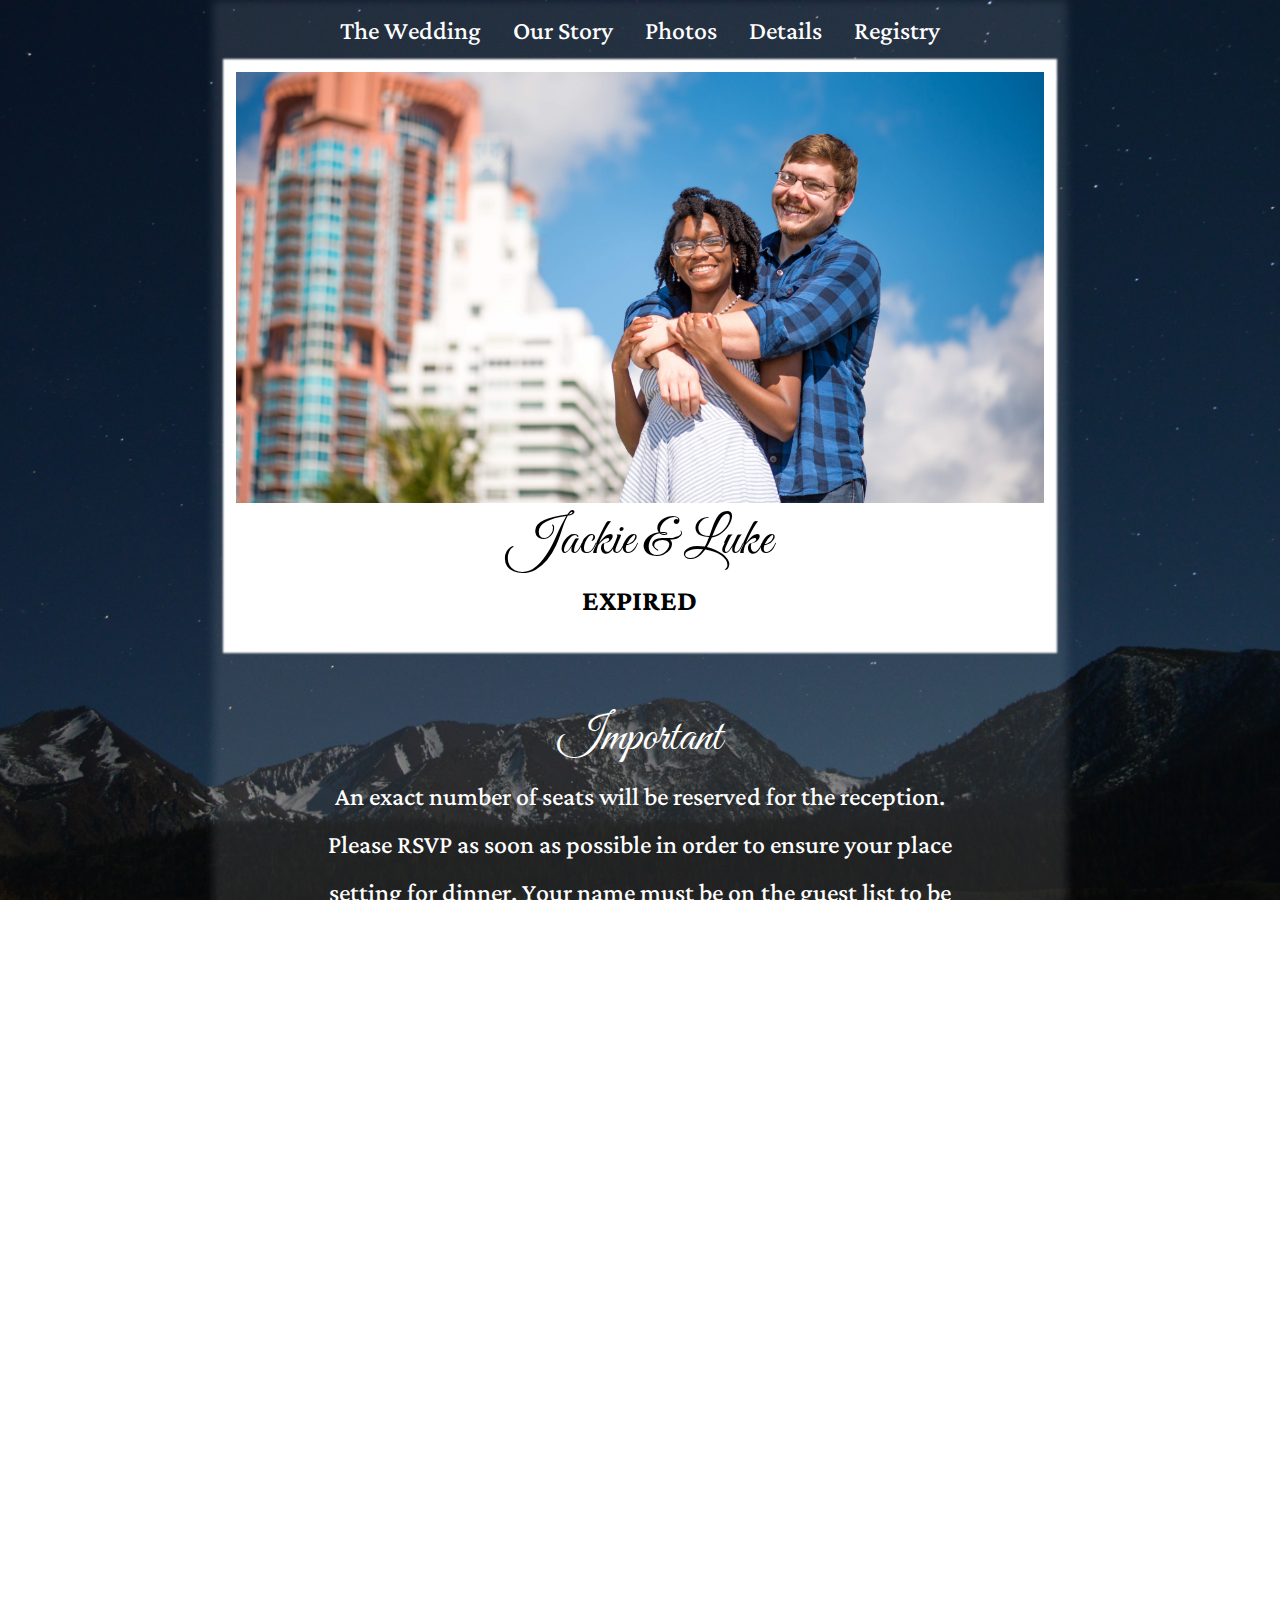
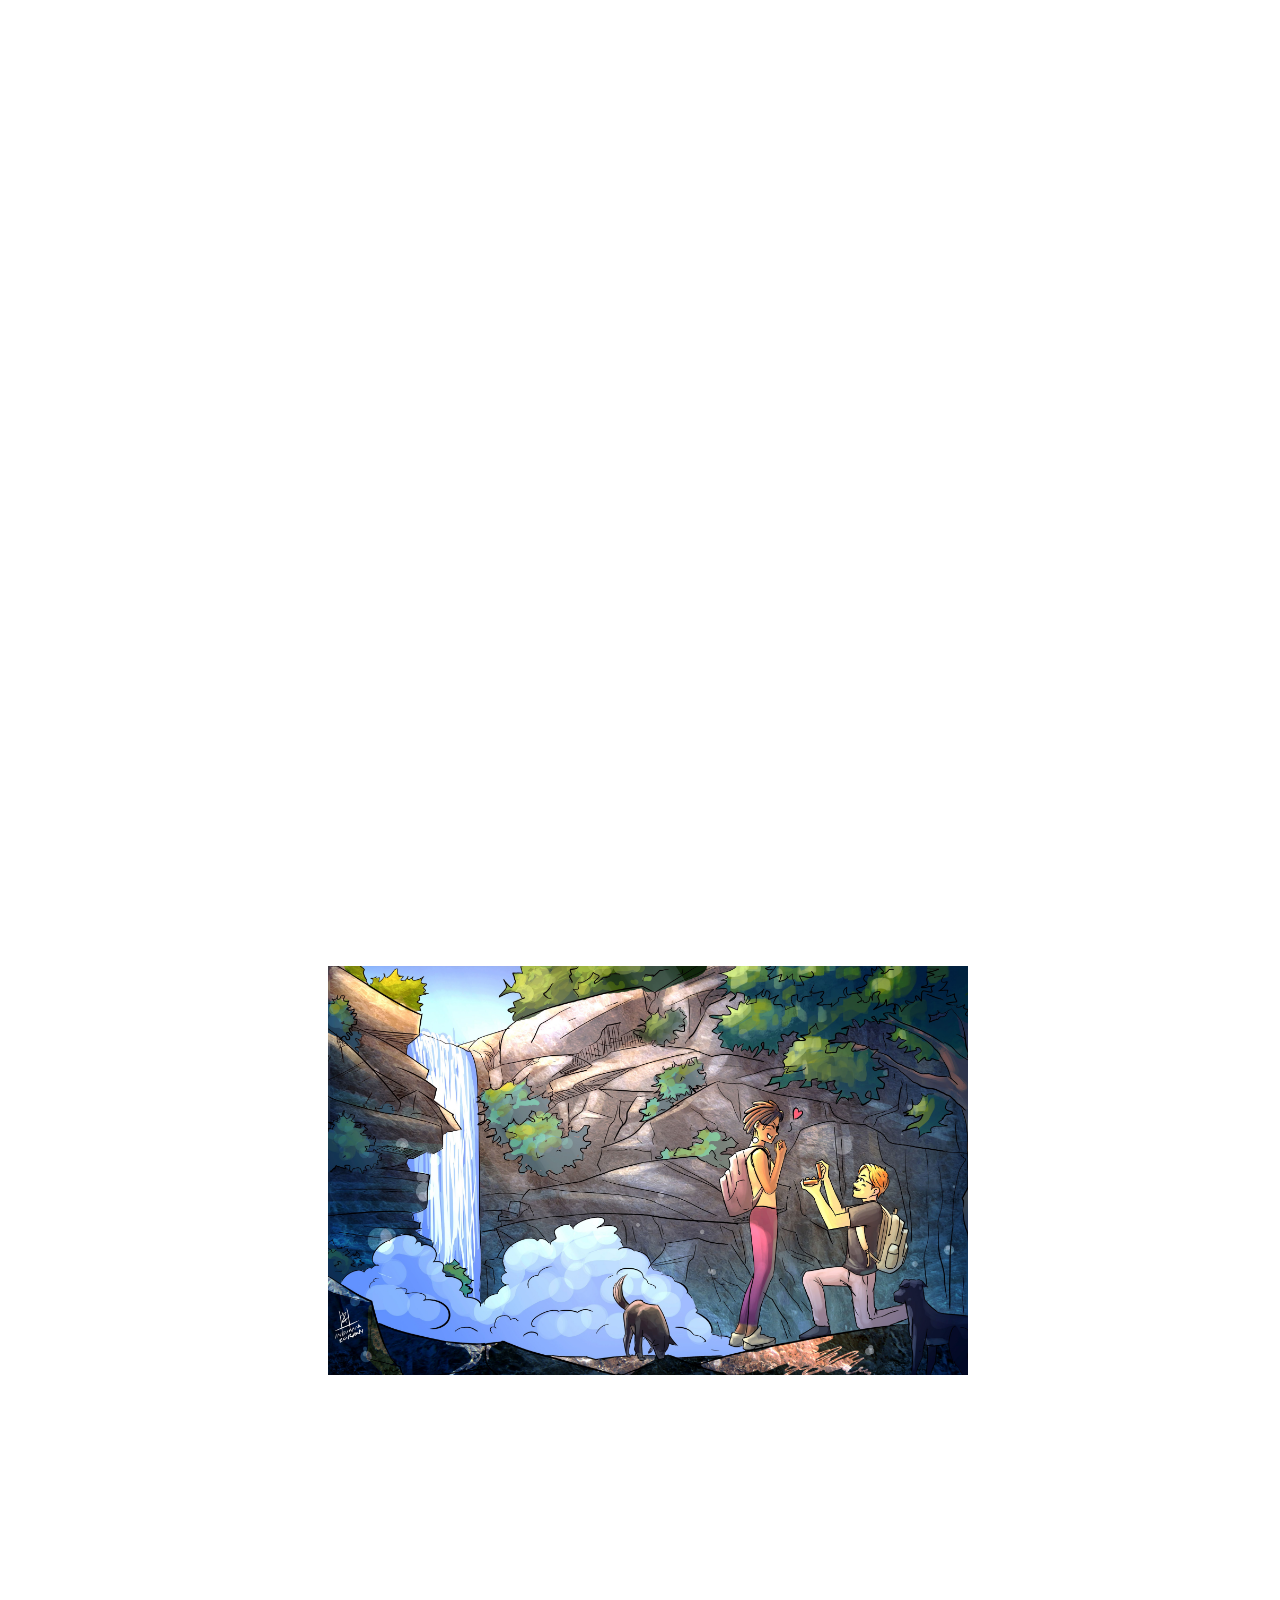
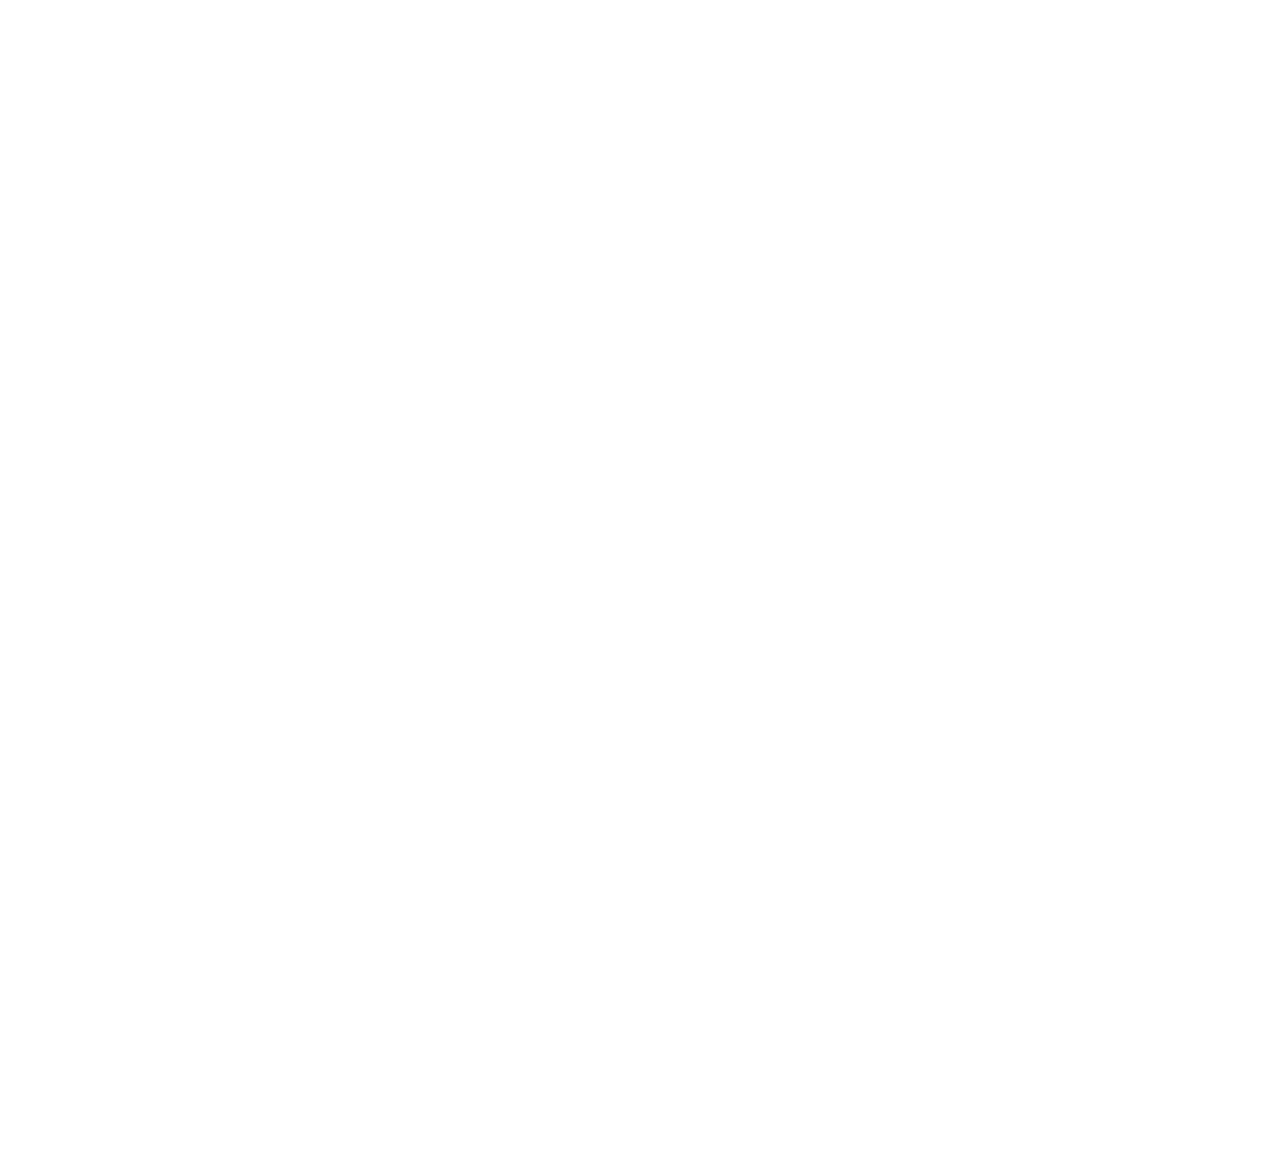
<file: index.html>
<!DOCTYPE html>
<html>

<head>
    <!-- Global site tag (gtag.js) - Google Analytics -->
    <script async src="https://www.googletagmanager.com/gtag/js?id=UA-126639115-3"></script>
    <script>
        window.dataLayer = window.dataLayer || [];
        function gtag() { dataLayer.push(arguments); }
        gtag('js', new Date());

        gtag('config', 'UA-126639115-3');
    </script>

    <meta charset="utf-8">
    <meta name="viewport" content="width=device-width">

    <link rel="stylesheet" href="https://stackpath.bootstrapcdn.com/bootstrap/4.3.1/css/bootstrap.min.css"
        integrity="sha384-ggOyR0iXCbMQv3Xipma34MD+dH/1fQ784/j6cY/iJTQUOhcWr7x9JvoRxT2MZw1T" crossorigin="anonymous">
    <script src="https://code.jquery.com/jquery-3.3.1.slim.min.js"
        integrity="sha384-q8i/X+965DzO0rT7abK41JStQIAqVgRVzpbzo5smXKp4YfRvH+8abtTE1Pi6jizo"
        crossorigin="anonymous"></script>
    <script src="https://cdnjs.cloudflare.com/ajax/libs/popper.js/1.14.7/umd/popper.min.js"
        integrity="sha384-UO2eT0CpHqdSJQ6hJty5KVphtPhzWj9WO1clHTMGa3JDZwrnQq4sF86dIHNDz0W1"
        crossorigin="anonymous"></script>
    <script src="https://stackpath.bootstrapcdn.com/bootstrap/4.3.1/js/bootstrap.min.js"
        integrity="sha384-JjSmVgyd0p3pXB1rRibZUAYoIIy6OrQ6VrjIEaFf/nJGzIxFDsf4x0xIM+B07jRM"
        crossorigin="anonymous"></script>
    <link rel="stylesheet" type="text/css" href="style.css">
    <script src="myscripts.js"></script>
    <link
        href="https://fonts.googleapis.com/css?family=Alex+Brush|Allura|Dancing+Script|Great+Vibes|Lateef|Patrick+Hand+SC|Rouge+Script"
        rel="stylesheet">

    <link href='http://fonts.googleapis.com/css?family=Great+Vibes' rel='stylesheet' type='text/css'>
    <title>Luke and Jackie</title>
</head>

<body>
    <div class="container wedding-page offset-md-2 col-md-8 col-sm-12" id="top">
        <ul class="nav justify-content-center navigation">
            <li class="nav-item">
                <a class="nav-link" href="#wedding">The Wedding</a>
            </li>
            <li class="nav-item">
                <a class="nav-link" href="#story">Our Story</a>
            </li>
            <li class="nav-item">
                <a class="nav-link" href="photos.html">Photos</a>
            </li>
            <li class="nav-item">
                <a class="nav-link" href="#details">Details</a>
            </li>
            <li class="nav-item">
                <a class="nav-link" href="registry.html">Registry</a>
            </li>
        </ul>
        <div class="container wedding-page-blur"></div>
        <header class="header">
            <img src="./sitePhotos/header.jpg" alt="Jackie Luke Header">
            <h1 id="wedding-title">Jackie &amp; Luke </h1>
            <h3 id="countdown"></h3>
        </header>
        <div id="content">
            <div class="page">
                <div class="page-sections offset-md-1 col-md-10 col-sm-12">
                    <br>
                    <div class="anchor" id="important">Important</div>
                    <div class="important-section">
                        <div class="important-section-items">
                            <div class="important-item">
                                <div class="important-event-info">
                                    <p>An exact number of seats will be reserved for the reception. Please RSVP as soon
                                        as possible in order to ensure your place setting for dinner. Your name must be
                                        on the guest list to be allowed entry into the venue.</p>
                                    <br>
                                </div>
                            </div>
                        </div>
                    </div>
                    <div class="anchor" id="wedding">The Wedding</div>
                    <div class="wedding-event-section">
                        <!-- <img src="./sitePhotos/wedding.jpg" alt="Hug"> -->
                        <div class="wedding-event-section-items">
                            <div class="wedding-event-item">
                                <div class="wedding-event-title"></div>
                                <div class="wedding-event-date">
                                    <p>Saturday, September 21, 2019<br>4:00 PM<br>Attire: Cocktail Attire</p>
                                    <br>
                                </div>
                                <div class="anchor">Ceremony &amp; Reception</div>
                                <div class="wedding-event-venue">
                                    <p>Historic Academy of Medicine at Georgia Tech</p>
                                </div>
                                <div class="wedding-event-address">
                                    <p>875 West Peachtree Street Northwest,</p>
                                    <p>Atlanta, GA 30309</p>
                                </div>
                                <p class="leave">Please don't forget to RSVP by August 15, 2019.<br><br></p>
                            </div>
                        </div>
                    </div>
                    <div class="anchor" id="details">Parking & Transportation</div>
                    <div class="parking-section">
                        <div class="parking-section-items">
                            <div class="parking-item">
                                <div class="parking-overview">
                                    <p>Complementary valet parking in rear of the venue.
                                        <br>
                                        From West Peachtree Street turn right on 7th street.
                                        <br>
                                        The parking lot entrance is on the right.
                                    </p>
                                </div>
                                <br>
                            </div>
                        </div>
                    </div>
                    <div class="anchor">Hotel Block</div>
                    <div class="detail-section">
                        <div class="detail-section-items">
                            <div class="detail-item">
                                <div class="detail-overview">
                                    <p>We have reserved hotel room blocks for <br> Friday September 20 - Saturday Sept
                                        21, 2019</p>

                                </div>
                                <div class="row">
                                    <div class="col-md col-sm-12 left-hotel-details">
                                        <p class="hotel-details link-buttons"><b>The Georgia Tech Hotel</b>
                                            <br>
                                            800 Spring Street Northwest
                                            <br>
                                            Atlanta, GA 30308
                                            <br>
                                            (800) 706-2899
                                            <br>
                                            <a
                                                href="http://www.secure-res.com/res/vn3/cglogin.aspx?hotelid=2871&rlog=957&pd=alechawed">GA
                                                Tech Reservation Link</a>
                                            <br>
                                            <br>
                                            Booking Deadline: 08.23.2019
                                            <br>
                                            0.2 miles from venue
                                            <br>
                                            $159 room + $5 hotel fee
                                            <br>
                                            $18 parking per night</p>
                                    </div>
                                    <div class="col-md col-sm-12">
                                        <p class="hotel-details link-buttons"><b>The Artmore Hotel</b>
                                            <br>
                                            1302 West Peachtree Street
                                            <br>
                                            Atlanta, GA 30309
                                            <br>
                                            (404) 876-6100
                                            <br>
                                            <a
                                                href="https://reservations.travelclick.com/99060?groupID=2596654#/guestsandrooms">Artmore
                                                Reservation Link</a>
                                            <br>
                                            <br>
                                            Booking Deadline: 08.20.2019
                                            <br>
                                            1.3 miles from venue
                                            <br>
                                            $139 room + $13.71 hotel fee
                                            <br>
                                            $30 parking per night</p>
                                    </div>
                                </div>
                                <br>
                            </div>
                        </div>
                    </div>
                    <div class="anchor" id="story">Our Story</div>
                    <div class="section">
                        <img src="./sitePhotos/waterfall.jpg" alt="Waterfall">
                        <div class="section-items">
                            <div class="item">
                                <div class="item-title">Stargazing</div>
                                <div class="item-description">
                                    <p>Luke and I once attempted to go stargazing in the middle of the night out in
                                        the country. There was no moon that night which allowed the perfect setting
                                        for observing the meteor shower. Unfortunately, I wasn't feeling the
                                        ambiguous animal noises, so we didn't last even 30 minutes out in nature
                                        under the stars... For our wedding, I'd like to recreate an
                                        "under-the-stars" experience in the city that will hopefully last longer
                                        than half an hour. ~Jackie<br></p>
                                </div>
                            </div>
                            <div class="item">
                                <div class="item-title">Waterfalls</div>
                                <div class="item-description">
                                    <p>I had everything planned - all the
                                        details. On Monday, I would take Jackie on a hike to Tallulah Gorge and ask
                                        her to marry me. Our first date was at Tallulah. There is a waterfall at the
                                        bottom which we had yet to view. The dogs could accompanying us. I was
                                        certainly more excited than nervous. Unfortunately, Jackie didn't want to go
                                        to Tallulah again. I finally convinced her to make the trip, but it rained
                                        the night before causing the waterfall area to close for safety reasons. To
                                        save the proposal, I googled waterfall hikes the morning of our departure
                                        and we settled on Panther Creek Falls. The treacherous 3+ mile hike-in
                                        allowed for satisfaction of a view magnitudes greater than what we would
                                        have experienced at Tallulah; and the same tedious 3+ mile hike-out gave us
                                        ample time to savor the moment. She truly loved the entire experience and we
                                        both had a lot of fun. The proposal was a success. ~Luke<br><br><br></p>
                                </div>
                            </div>
                        </div>
                    </div>
                </div>
                <div class="section-separator"></div>
            </div>
        </div>
    </div>


</body>

</html>
</file>
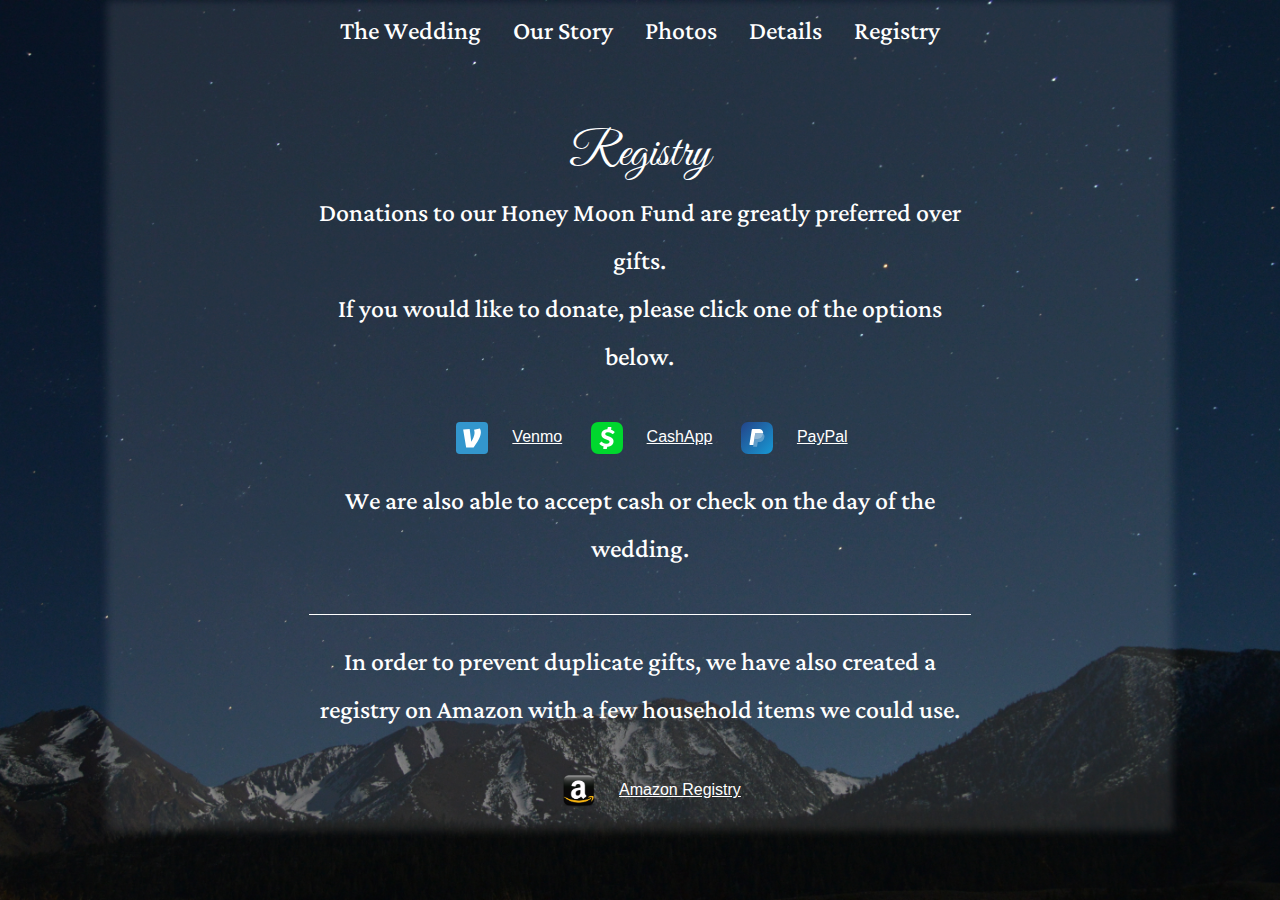
<file: registry.html>
<!DOCTYPE html>
<html>

<head>
  <!-- Global site tag (gtag.js) - Google Analytics -->
  <script async src="https://www.googletagmanager.com/gtag/js?id=UA-126639115-3"></script>
  <script>
    window.dataLayer = window.dataLayer || [];
    function gtag() { dataLayer.push(arguments); }
    gtag('js', new Date());

    gtag('config', 'UA-126639115-3');
  </script>

  <meta charset="utf-8">
  <meta name="viewport" content="width=device-width">

  <link rel="stylesheet" href="https://stackpath.bootstrapcdn.com/bootstrap/4.3.1/css/bootstrap.min.css"
    integrity="sha384-ggOyR0iXCbMQv3Xipma34MD+dH/1fQ784/j6cY/iJTQUOhcWr7x9JvoRxT2MZw1T" crossorigin="anonymous">
  <script src="https://code.jquery.com/jquery-3.3.1.slim.min.js"
    integrity="sha384-q8i/X+965DzO0rT7abK41JStQIAqVgRVzpbzo5smXKp4YfRvH+8abtTE1Pi6jizo"
    crossorigin="anonymous"></script>
  <script src="https://cdnjs.cloudflare.com/ajax/libs/popper.js/1.14.7/umd/popper.min.js"
    integrity="sha384-UO2eT0CpHqdSJQ6hJty5KVphtPhzWj9WO1clHTMGa3JDZwrnQq4sF86dIHNDz0W1"
    crossorigin="anonymous"></script>
  <script src="https://stackpath.bootstrapcdn.com/bootstrap/4.3.1/js/bootstrap.min.js"
    integrity="sha384-JjSmVgyd0p3pXB1rRibZUAYoIIy6OrQ6VrjIEaFf/nJGzIxFDsf4x0xIM+B07jRM"
    crossorigin="anonymous"></script>
  <link rel="stylesheet" type="text/css" href="style.css">
  <script src="myscripts.js"></script>
  <link
    href="https://fonts.googleapis.com/css?family=Alex+Brush|Allura|Dancing+Script|Great+Vibes|Lateef|Patrick+Hand+SC|Rouge+Script"
    rel="stylesheet">
  <link href='http://fonts.googleapis.com/css?family=Great+Vibes' rel='stylesheet' type='text/css'>
  <title>Luke and Jackie</title>
</head>

<body>
  <div class="container wedding-page offset-md-1 col-md-10 col-sm-12" id="top">
    <ul class="nav justify-content-center navigation">
      <li class="nav-item">
        <a class="nav-link" href="index.html#wedding">The Wedding</a>
      </li>
      <li class="nav-item">
        <a class="nav-link" href="index.html#story">Our Story</a>
      </li>
      <li class="nav-item">
        <a class="nav-link" href="photos.html">Photos</a>
      </li>
      <li class="nav-item">
        <a class="nav-link" href="index.html#details">Details</a>
      </li>
      <li class="nav-item">
        <a class="nav-link" href="#top">Registry</a>
      </li>
    </ul>
    <div class="container wedding-page-blur"></div>
    <div id="content">
      <div class="page">
        <div class="page-sections offset-md-2 col-md-8 col-sm-12">
          <br>
          <div class="anchor" id="wedding">Registry</div>
          <div class="item-description">
            <p>Donations to our Honey Moon Fund are greatly preferred over gifts. <br> If you would like to donate,
              please click one of the options below.</p>
          </div>
          <!-- Venmo Button -->
          <div class="link-buttons">
            <a class="button-back" href="https://www.venmo.com/lukechambers91"><img class="icons" src="./icons/venmo.svg"
                alt="venmo-icon">Venmo</a>
            <!-- CashApp button -->
            <a class="button-back" href="http://cash.app/$lukechambers91"><img class="icons" src="./icons/cashApp.png"
                alt="cashapp-icon">CashApp</a>
            <!-- PayPal button -->
            <a class="button-back" href="https://paypal.me/lukechambers91?locale.x=en_US"><img class="icons" src="./icons/paypal.svg"
                alt="paypal-icon">PayPal</a>
          </div>
          <div class="item-description lower-border">
            <p>We are also able to accept cash or check on the day of the wedding.</p>
            <br>
          </div>
            <div class="item-description">
            <br>
            <p>In order to prevent duplicate gifts, we have also created a registry on Amazon with a few household items we could use.</p>
          </div>
          <div>
            <!-- Amazon Button -->
            <div class="link-buttons">
              <a class="button-back" href="https://www.amazon.com/wedding/share/lukeandjackie"><img class="icons" src="./icons/amazon.png"
                  alt="amazon-icon">Amazon Registry</a>
            </div>
          </div>

        </div>
        <div class="section-separator"></div>
      </div>
    </div>
  </div>


</body>

</html>
</file>
<file: style.css>
html {
    scroll-behavior: smooth;
}

.wedding-page {
    position: relative;
    text-align: center;
    color: white;
}

.wedding-page-blur {
    position: absolute;
    top: 0;
    left: 0;
    right: 0;
    bottom: 0;
    background-color: white;
    z-index: -1;
    opacity: 0.1;
    filter: blur(4px);
    -o-filter: blur(4px);
    -ms-filter: blur(4px);
    -moz-filter: blur(4px);
    -webkit-filter: blur(4px);
}

body {
    background: url(./sitePhotos/background.jpg) no-repeat center center fixed;
    /* background-color: black; */
    -webkit-background-size: cover;
    -moz-background-size: cover;
    -o-background-size: cover;
    background-size: cover;
}

img {
    width: 100%;
    padding: .5rem;
    margin: .5rem .5rem 2rem .5rem;
    background-color: white;
    box-shadow: 0 0 2px 5px white;
}

.header {
    background-color: white;
    padding: 0 0 1rem 0;
    color: black;
    box-shadow: 0 0 2px 5px white;
}

.header>img {
    margin: 0;
    box-shadow: none;
}

.photos>img {
    margin: 0 0 5px 0;
    box-shadow: none;
}

.anchor {
    font-size: 3rem;
    font-family: 'Great Vibes', cursive;
}

.item-title {
    font-size: 2.5rem;
    font-family: 'Great Vibes', cursive;
}

.leave {
    font-weight: bold;
}

.page-sections {
    padding-top: 30px;
}

h1 {
    font-size: 3.25rem;
    font-family: 'Great Vibes', cursive;
}

h3 {
    font-family: 'Lateef', cursive;
    font-weight: bold;
    font-size: 2.25rem;
}

p {
    font-family: 'Lateef', cursive;
    font-size: 2rem;
    letter-spacing: 0.0001em;
}

.navigation {
    font-family: 'Lateef', cursive;
    font-size: 2rem;
}

.navigation a {
    text-decoration: none;
    background-color: transparent;
    color: white;
}

.navigation a:hover {
    color: grey;
}

.hotel-details {
    font-size: 1.5rem;
}

@media (min-width: 768px) {
    .left-hotel-details {
        border-right: 1px white solid;
    }
}

.icons {
    width: 3rem;
    background-color: transparent;
    box-shadow: none;
    margin: 1rem;
}

.link-buttons a {
    color: white;
    text-decoration: underline;
}

.lower-border {
    border-bottom: 1px white solid;
}
</file>
